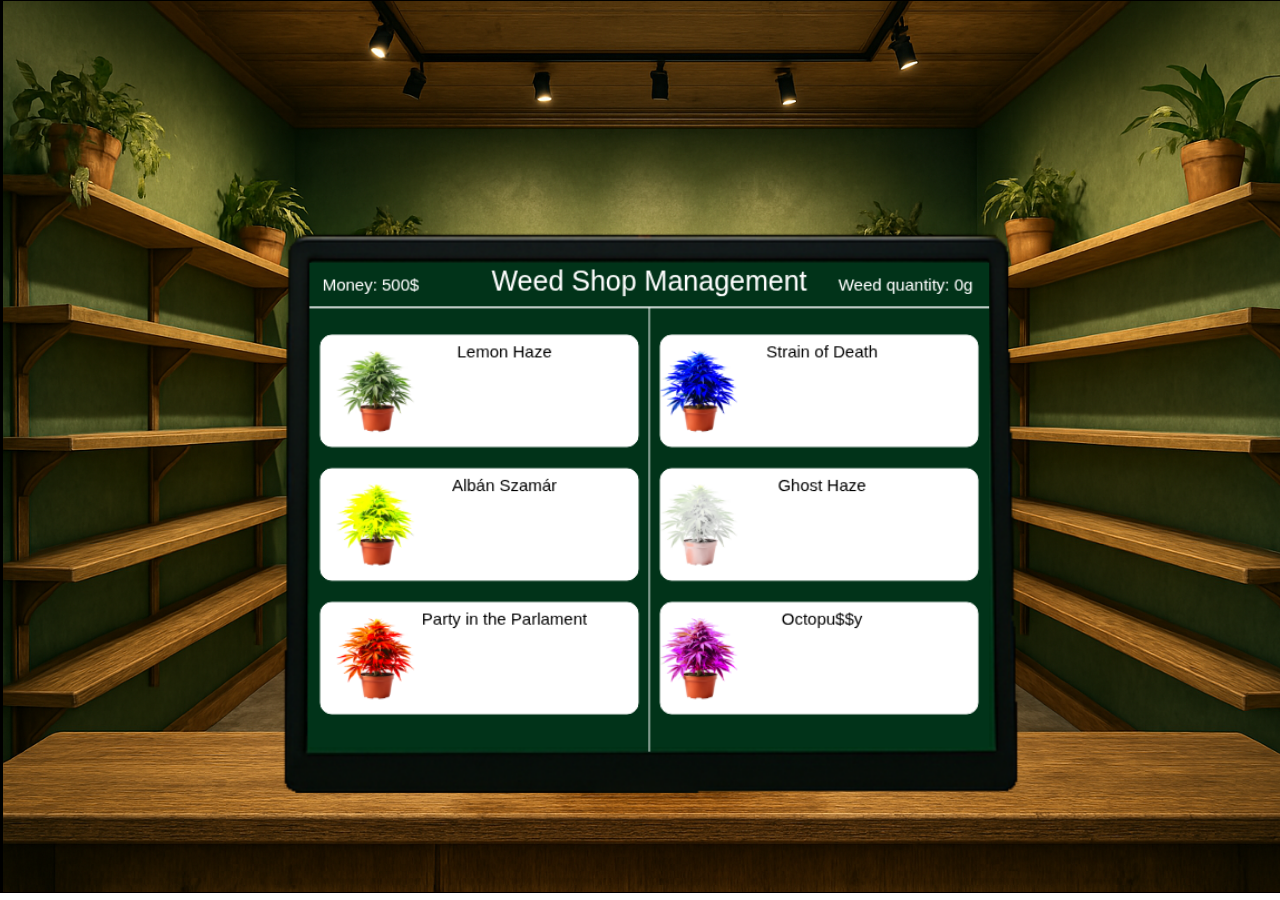
<file: index.html>
<!DOCTYPE html>
<html lang="en">
<head>
    <meta charset="UTF-8">
    <meta name="viewport" content="width=device-width, initial-scale=1.0">
    <title>Weed Shop Clicker</title>
    <link rel="stylesheet" href="style.css">
</head>
<body>
    <div class="gameBody">
        <div class="leftBanner banner"></div>
        <canvas id="gameCanvas" width="1200" height="800"></canvas>
        <div class="rightBanner banner"></div>
    </div>
    
    <script type="module" src="zs.js"></script>
</body>
</html>
</file>
<file: style.css>
* {
    font-family: Arial, Helvetica, sans-serif;
    margin: 0;
    padding: 0;
}

#gameCanvas {
    background-image: url("bg.webp");
    background-repeat: no-repeat;
    background-size: cover;
}

.gameBody > * {
    border: 1px solid black;
}

.gameBody {
    display: flex;
    height: 100%;
    width: 100%;
}

.gameBody > * {
    height: 99vh;
}

.banner {
    width: 35vw;
}
</file>
